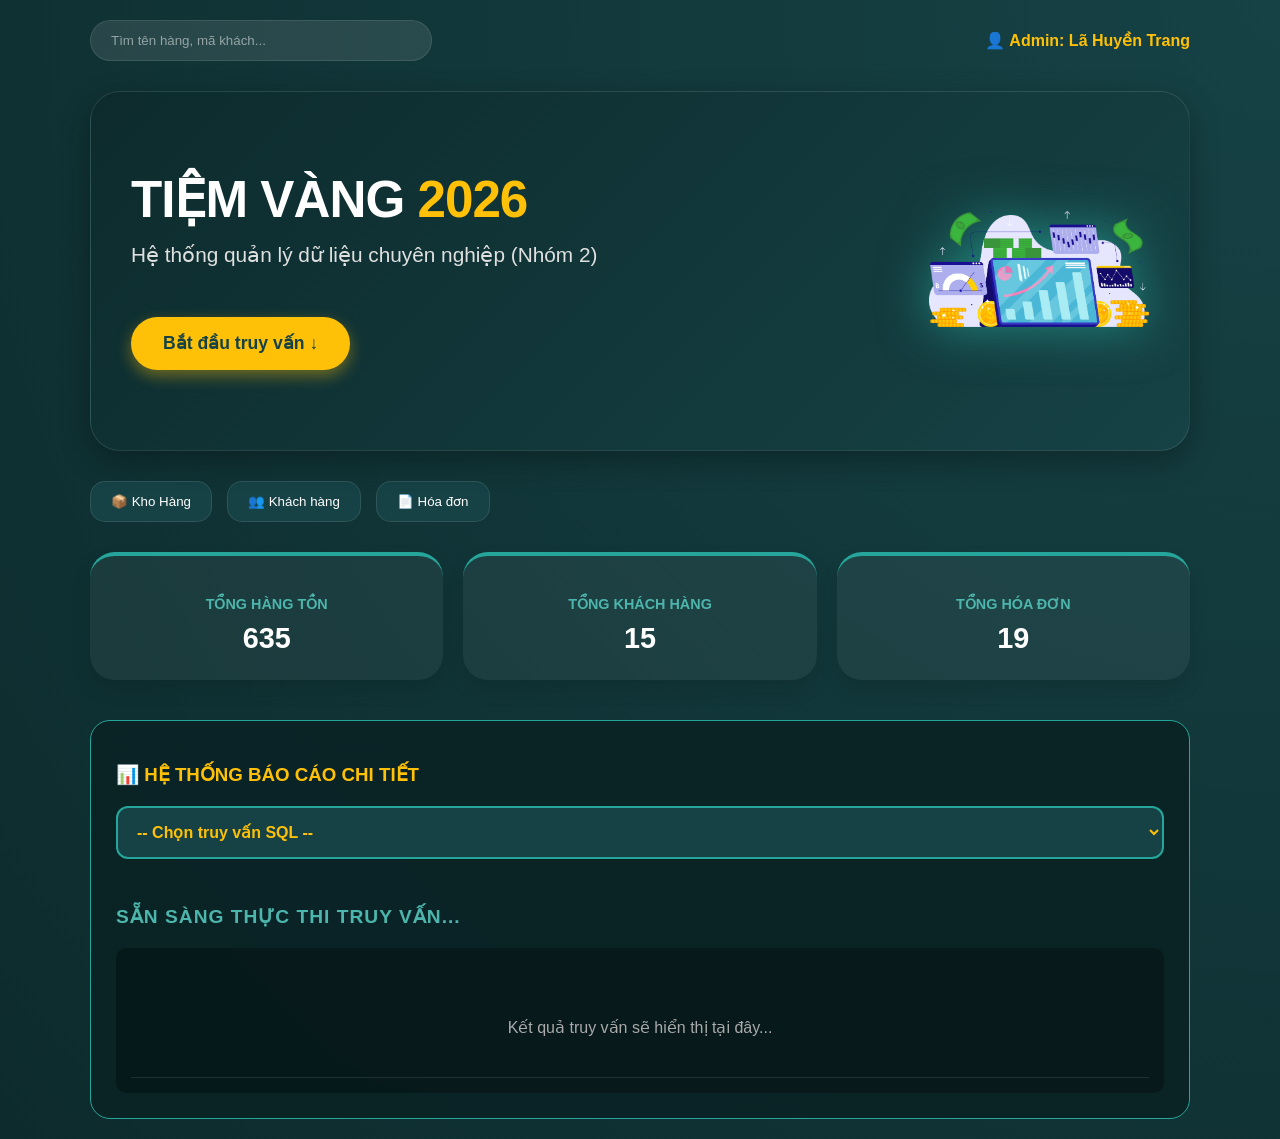
<file: index.html>
<!DOCTYPE html>
<html lang="vi">
<head>
    <meta charset="UTF-8">
    <title>Gold Shop Dashboard - Quản Lý Tiệm Vàng</title>
    <link rel="stylesheet" href="css/style.css">
    <style>
        /* TỐI ƯU HIỂN THỊ: NỔI BẬT CHỮ VÀ DỮ LIỆU */
        .query-section {
            margin-top: 30px;
            background: rgba(10, 35, 37, 0.9);
            padding: 25px;
            border-radius: 20px;
            backdrop-filter: blur(15px);
            border: 1px solid #26a69a;
            color: #ffffff;
        }
        .query-select {
            width: 100%;
            padding: 15px;
            border-radius: 12px;
            background: #164245;
            color: #ffc107;
            border: 2px solid #26a69a;
            margin-bottom: 20px;
            cursor: pointer;
            font-weight: bold;
            font-size: 1rem;
        }
        #resultTitle {
            color: #4db6ac;
            margin-bottom: 20px;
            display: flex;
            align-items: center;
            gap: 10px;
            font-size: 1.2rem;
            text-transform: uppercase;
            letter-spacing: 1px;
        }
        .result-table { 
            width: 100%; 
            border-collapse: collapse; 
            margin-top: 15px; 
            color: #ffffff; 
        }
        .result-table th {
            border-bottom: 2px solid #ffc107;
            color: #ffc107;
            text-align: left;
            padding: 12px;
            text-transform: uppercase;
            font-size: 0.9rem;
        }
        .result-table td {
            padding: 12px;
            border-bottom: 1px solid rgba(255,255,255,0.1);
            font-weight: 500;
        }
        .result-table tr:hover {
            background: rgba(38, 166, 154, 0.2);
            transition: 0.3s;
        }
        .astro { 
            width: 220px; 
            filter: drop-shadow(0 0 25px rgba(38, 166, 154, 0.7)); 
        }
        .card h3 { color: #4db6ac !important; }
        .card p { color: #ffffff !important; font-size: 1.8rem; font-weight: bold; }
    </style>
</head>
<body>

<div class="container">

    <header class="topbar">
        <div class="search-box">
            <input type="text" id="mainSearch" placeholder="Tìm tên hàng, mã khách..." onkeyup="instantSearch()">
        </div>
        <div class="user" style="color: #ffc107; font-weight: bold;">👤 Admin: Lã Huyền Trang</div>
    </header>

    <!-- HERO SECTION ĐÃ SỬA (đúng giao diện bạn muốn) -->
    <section class="hero" style="background: linear-gradient(135deg, #0d2b2d 0%, #164245 100%); 
                                 padding: 80px 40px; border-radius: 30px; margin: 30px 0; 
                                 position: relative; overflow: hidden; display: flex; align-items: center; 
                                 box-shadow: 0 10px 30px rgba(0,0,0,0.3);">
        
        <div class="hero-text" style="flex: 1;">
            <h1 style="color: #ffffff; font-size: 3.2rem; margin: 0; line-height: 1.1;">
                TIỆM VÀNG <span style="color: #ffc107;">2026</span>
            </h1>
            <p style="color: #e0e0e0; font-size: 1.3rem; margin: 15px 0 30px 0;">
                Hệ thống quản lý dữ liệu chuyên nghiệp (Nhóm 2)
            </p>
            <button onclick="document.getElementById('querySelector').focus()" 
                    style="background: #ffc107; color: #164245; font-weight: bold; 
                           padding: 16px 32px; border: none; border-radius: 50px; 
                           font-size: 1.1rem; cursor: pointer; box-shadow: 0 6px 15px rgba(255,193,7,0.4);">
                Bắt đầu truy vấn ↓
            </button>
        </div>

        <!-- ẢNH ASTRONAUT -->
        <div style="flex-shrink: 0; text-align: center; margin-left: 40px;">
            <img src="assets/6245302.png" 
                 class="astro" 
                 alt="Astronaut">
        </div>
    </section>

    <div class="menu">
        <button onclick="location.href='inventory.html'">📦 Kho Hàng</button>
        <button onclick="location.href='customers.html'">👥 Khách hàng</button>
        <button onclick="location.href='sales.html'">📄 Hóa đơn</button>
    </div>

    <section class="cards">
        <div class="card">
            <h3>Tổng hàng tồn</h3>
            <p id="totalProducts">0</p>
        </div>
        <div class="card">
            <h3>Tổng khách hàng</h3>
            <p id="totalCustomers">0</p>
        </div>
        <div class="card">
            <h3>Tổng hóa đơn</h3>
            <p id="totalInvoices">0</p>
        </div>
    </section>

    <section class="query-section">
        <h3 style="margin-bottom: 20px; color: #ffc107; display: flex; align-items: center; gap: 10px;">
            📊 HỆ THỐNG BÁO CÁO CHI TIẾT
        </h3>

        <!-- DANH SÁCH TRUY VẤN -->
        <select id="querySelector" class="query-select" onchange="handleQueryChange()">
            <option value="">-- Chọn truy vấn SQL --</option>
            
            <optgroup label="I. TRUY VẤN HÀNG HÓA">
                <option value="4.3.1">4.3.1. Hàng hóa giá trị > 15.000.000 VNĐ</option>
                <option value="4.3.2">4.3.2. Hàng hóa giá từ 20.000.000 – 40.000.000 VNĐ</option>
                <option value="4.3.3">4.3.3. Hàng hóa thuộc loại Nhẫn hoặc Dây chuyền</option>
                <option value="4.3.4">4.3.4. Top 5 hàng hóa có giá nhỏ nhất</option>
                <option value="4.3.6">4.3.6. Thống kê tồn kho theo nhóm hàng</option>
                <option value="4.3.9">4.3.9. Giá trung bình / thấp nhất / cao nhất</option>
                <option value="4.3.10">4.3.10. Nhóm hàng có giá TB > 20 triệu</option>
            </optgroup>

            <optgroup label="II. TRUY VẤN HÓA ĐƠN &amp; DOANH THU">
                <option value="4.3.7">4.3.7. Hóa đơn từ 24/03/2026 đến 26/03/2026</option>
                <option value="4.3.8">4.3.8. Hóa đơn trong năm 2026</option>
                <option value="4.3.12">4.3.12. Tổng tiền của từng hóa đơn</option>
                <option value="4.3.13">4.3.13. Top 4 hàng hóa bán chạy nhất</option>
                <option value="4.3.14">4.3.14. Top 5 hóa đơn có tổng tiền lớn nhất</option>
                <option value="4.3.19">4.3.19. Tổng doanh thu 01/10/2025 – 01/12/2025</option>
                <option value="4.3.18">4.3.18. Doanh thu theo từng nhân viên</option>
            </optgroup>

            <optgroup label="III. TRUY VẤN KHÁCH HÀNG">
                <option value="4.3.5">4.3.5. Khách hàng và hàng hóa họ đã mua</option>
                <option value="4.3.11">4.3.11. Khách hàng đã mua HH06</option>
                <option value="4.3.15">4.3.15. Chi tiết mua hàng của KH04</option>
                <option value="4.3.16">4.3.16. Khách hàng mua nhiều hàng nhất</option>
            </optgroup>

            <optgroup label="IV. TRUY VẤN KHÁC">
                <option value="4.3.17">4.3.17. Hàng hóa chưa từng được mua</option>
            </optgroup>
        </select>

        <div id="resultArea">
            <h4 id="resultTitle">Sẵn sàng thực thi truy vấn...</h4>
            <div style="overflow-x: auto; background: rgba(0,0,0,0.3); padding: 15px; border-radius: 10px;">
                <table class="result-table">
                    <thead id="thead"></thead>
                    <tbody id="tbody">
                        <tr><td colspan="5" style="text-align: center; color: #aaa; padding: 40px;">Kết quả truy vấn sẽ hiển thị tại đây...</td></tr>
                    </tbody>
                </table>
            </div>
        </div>
    </section>
</div>

<script src="data.js"></script>
<script src="js/main.js"></script>

</body>
</html>
</file>
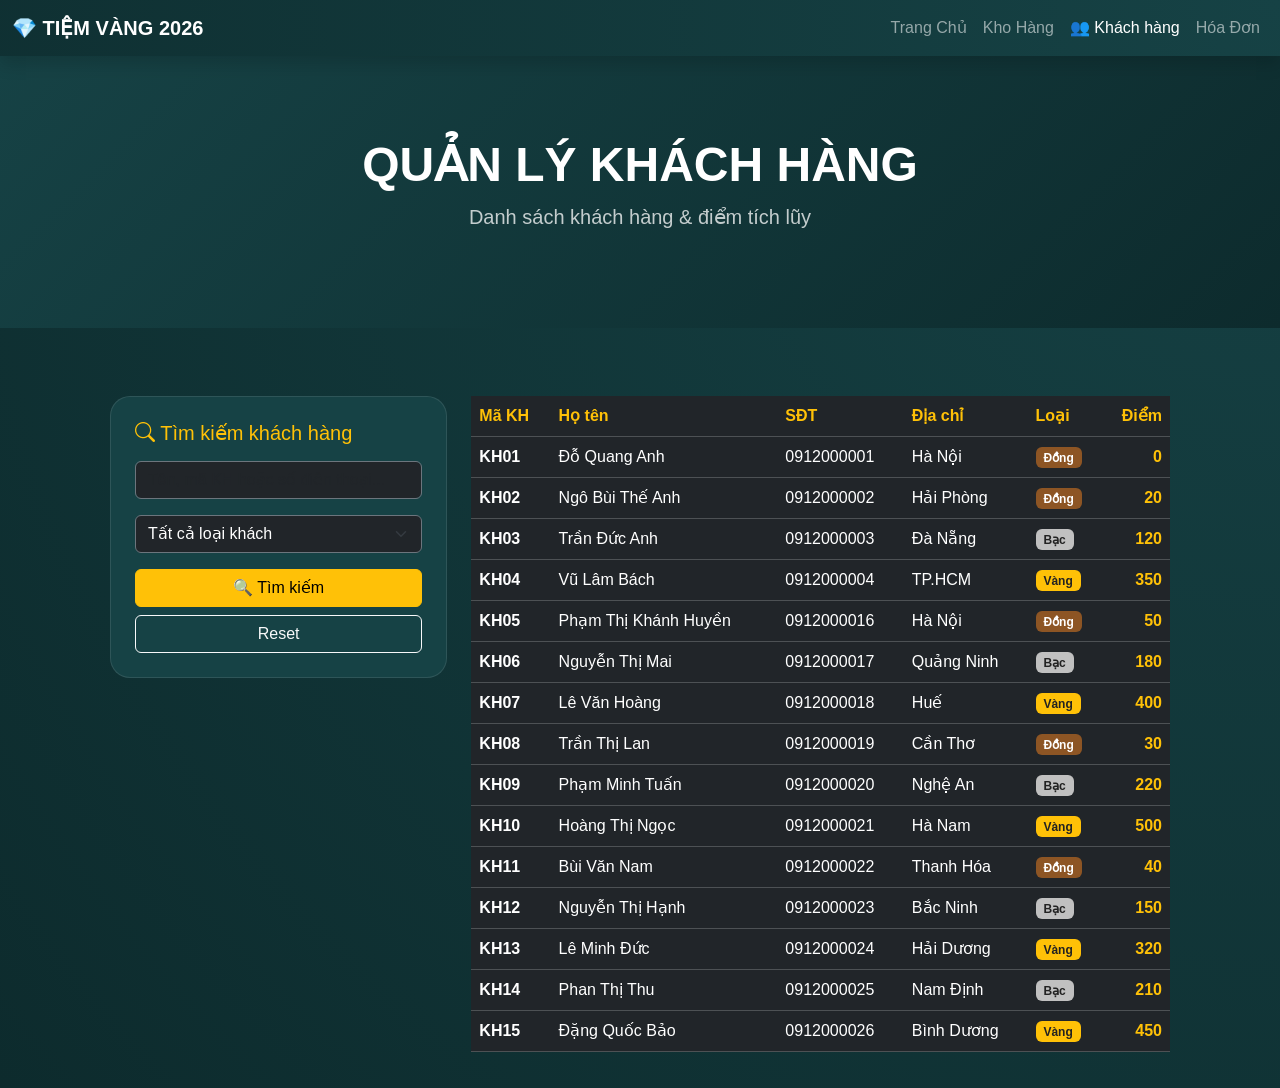
<file: customers.html>
<!DOCTYPE html>
<html lang="vi">
<head>
    <meta charset="UTF-8">
    <meta name="viewport" content="width=device-width, initial-scale=1.0">
    <title>Quản Lý Khách Hàng - Tiệm Vàng 2026</title>
    <link href="https://cdn.jsdelivr.net/npm/bootstrap@5.3.0/dist/css/bootstrap.min.css" rel="stylesheet">
    <link rel="stylesheet" href="https://cdn.jsdelivr.net/npm/bootstrap-icons@1.11.0/font/bootstrap-icons.css">
    <link rel="stylesheet" href="css/style.css">
    <style>
        :root {
            --dark-teal: #0d2b2d;
            --card-bg: #164245;
            --accent-gold: #ffc107;
        }
        body { background-color: var(--dark-teal); color: white; font-family: 'Segoe UI', sans-serif; }
        .header { 
            background: linear-gradient(135deg, #164245 0%, #0d2b2d 100%); 
            padding: 60px 0; 
        }
        .filter-card {
            background: var(--card-bg);
            border-radius: 20px;
            border: 1px solid rgba(255,255,255,0.1);
        }
        .table th { color: #ffc107; }
        .badge-dong { background: #8d5524; }
        .badge-bac { background: #c0c0c0; color: #222; }
        .badge-vang { background: #ffc107; color: #222; }
    </style>
    <script src="data.js"></script>
</head>
<body>

    <nav class="navbar navbar-expand-lg navbar-dark shadow">
        <div class="container-fluid">
            <a class="navbar-brand fw-bold" href="index.html">💎 TIỆM VÀNG 2026</a>
            <div class="navbar-nav ms-auto">
                <a class="nav-link" href="index.html">Trang Chủ</a>
                <a class="nav-link" href="inventory.html">Kho Hàng</a>
                <a class="nav-link active" href="customers.html">👥 Khách hàng</a>
                <a class="nav-link" href="sales.html">Hóa Đơn</a>
            </div>
        </div>
    </nav>

    <header class="header text-center">
        <div class="container">
            <h1 class="display-5 fw-bold">QUẢN LÝ KHÁCH HÀNG</h1>
            <p class="lead opacity-75">Danh sách khách hàng &amp; điểm tích lũy</p>
        </div>
    </header>

    <div class="container mt-5">
        <div class="row g-4">
            <!-- Bộ lọc -->
            <div class="col-md-4">
                <div class="filter-card p-4">
                    <h5 class="text-warning mb-3"><i class="bi bi-search"></i> Tìm kiếm khách hàng</h5>
                    <input type="text" id="searchInput" class="form-control bg-dark text-white border-secondary mb-3" 
                           placeholder="Tên, mã KH hoặc số điện thoại..." onkeyup="if(event.key==='Enter') filterCustomers()">
                    
                    <select id="typeFilter" class="form-select bg-dark text-white border-secondary mb-3" onchange="filterCustomers()">
                        <option value="">Tất cả loại khách</option>
                        <option value="Đồng">Đồng</option>
                        <option value="Bạc">Bạc</option>
                        <option value="Vàng">Vàng</option>
                    </select>

                    <button onclick="filterCustomers()" class="btn btn-warning w-100">🔍 Tìm kiếm</button>
                    <button onclick="resetFilter()" class="btn btn-outline-light w-100 mt-2">Reset</button>
                </div>
            </div>

            <!-- Bảng khách hàng -->
            <div class="col-md-8">
                <div class="table-responsive">
                    <table class="table table-dark table-hover align-middle" id="customerTable">
                        <thead>
                            <tr>
                                <th>Mã KH</th>
                                <th>Họ tên</th>
                                <th>SĐT</th>
                                <th>Địa chỉ</th>
                                <th>Loại</th>
                                <th class="text-end">Điểm</th>
                            </tr>
                        </thead>
                        <tbody id="customerBody"></tbody>
                    </table>
                </div>
            </div>
        </div>
    </div>

    <script>
        function renderCustomers(data) {
            const tbody = document.getElementById('customerBody');
            let html = '';

            data.forEach(kh => {
                let badge = '';
                if (kh.Loai === 'Đồng') badge = '<span class="badge badge-dong">Đồng</span>';
                else if (kh.Loai === 'Bạc') badge = '<span class="badge badge-bac">Bạc</span>';
                else if (kh.Loai === 'Vàng') badge = '<span class="badge badge-vang">Vàng</span>';

                html += `
                    <tr>
                        <td><strong>${kh.MaKH}</strong></td>
                        <td>${kh.HoTen}</td>
                        <td>${kh.SDT}</td>
                        <td>${kh.DiaChi}</td>
                        <td>${badge}</td>
                        <td class="text-end fw-bold text-warning">${kh.Diem}</td>
                    </tr>`;
            });

            if (data.length === 0) {
                html = `<tr><td colspan="6" class="text-center py-5 text-muted">Không tìm thấy khách hàng nào</td></tr>`;
            }

            tbody.innerHTML = html;
        }

        function filterCustomers() {
            const keyword = document.getElementById('searchInput').value.toLowerCase().trim();
            const type = document.getElementById('typeFilter').value;

            let filtered = KhachHang;

            if (keyword) {
                filtered = filtered.filter(kh =>
                    kh.HoTen.toLowerCase().includes(keyword) ||
                    kh.MaKH.toLowerCase().includes(keyword) ||
                    kh.SDT.includes(keyword)
                );
            }

            if (type) {
                filtered = filtered.filter(kh => kh.Loai === type);
            }

            renderCustomers(filtered);
        }

        function resetFilter() {
            document.getElementById('searchInput').value = '';
            document.getElementById('typeFilter').value = '';
            renderCustomers(KhachHang);
        }

        // Khởi tạo trang
        window.onload = () => {
            if (typeof KhachHang === 'undefined') {
                document.getElementById('customerBody').innerHTML = 
                    `<tr><td colspan="6" class="text-danger text-center py-5">Lỗi: Không load được data.js</td></tr>`;
                return;
            }
            renderCustomers(KhachHang);
            console.log('%c✅ Trang Khách hàng đã tải thành công!', 'color:#ffc107;font-weight:bold');
        };
    </script>
</body>
</html>
</file>
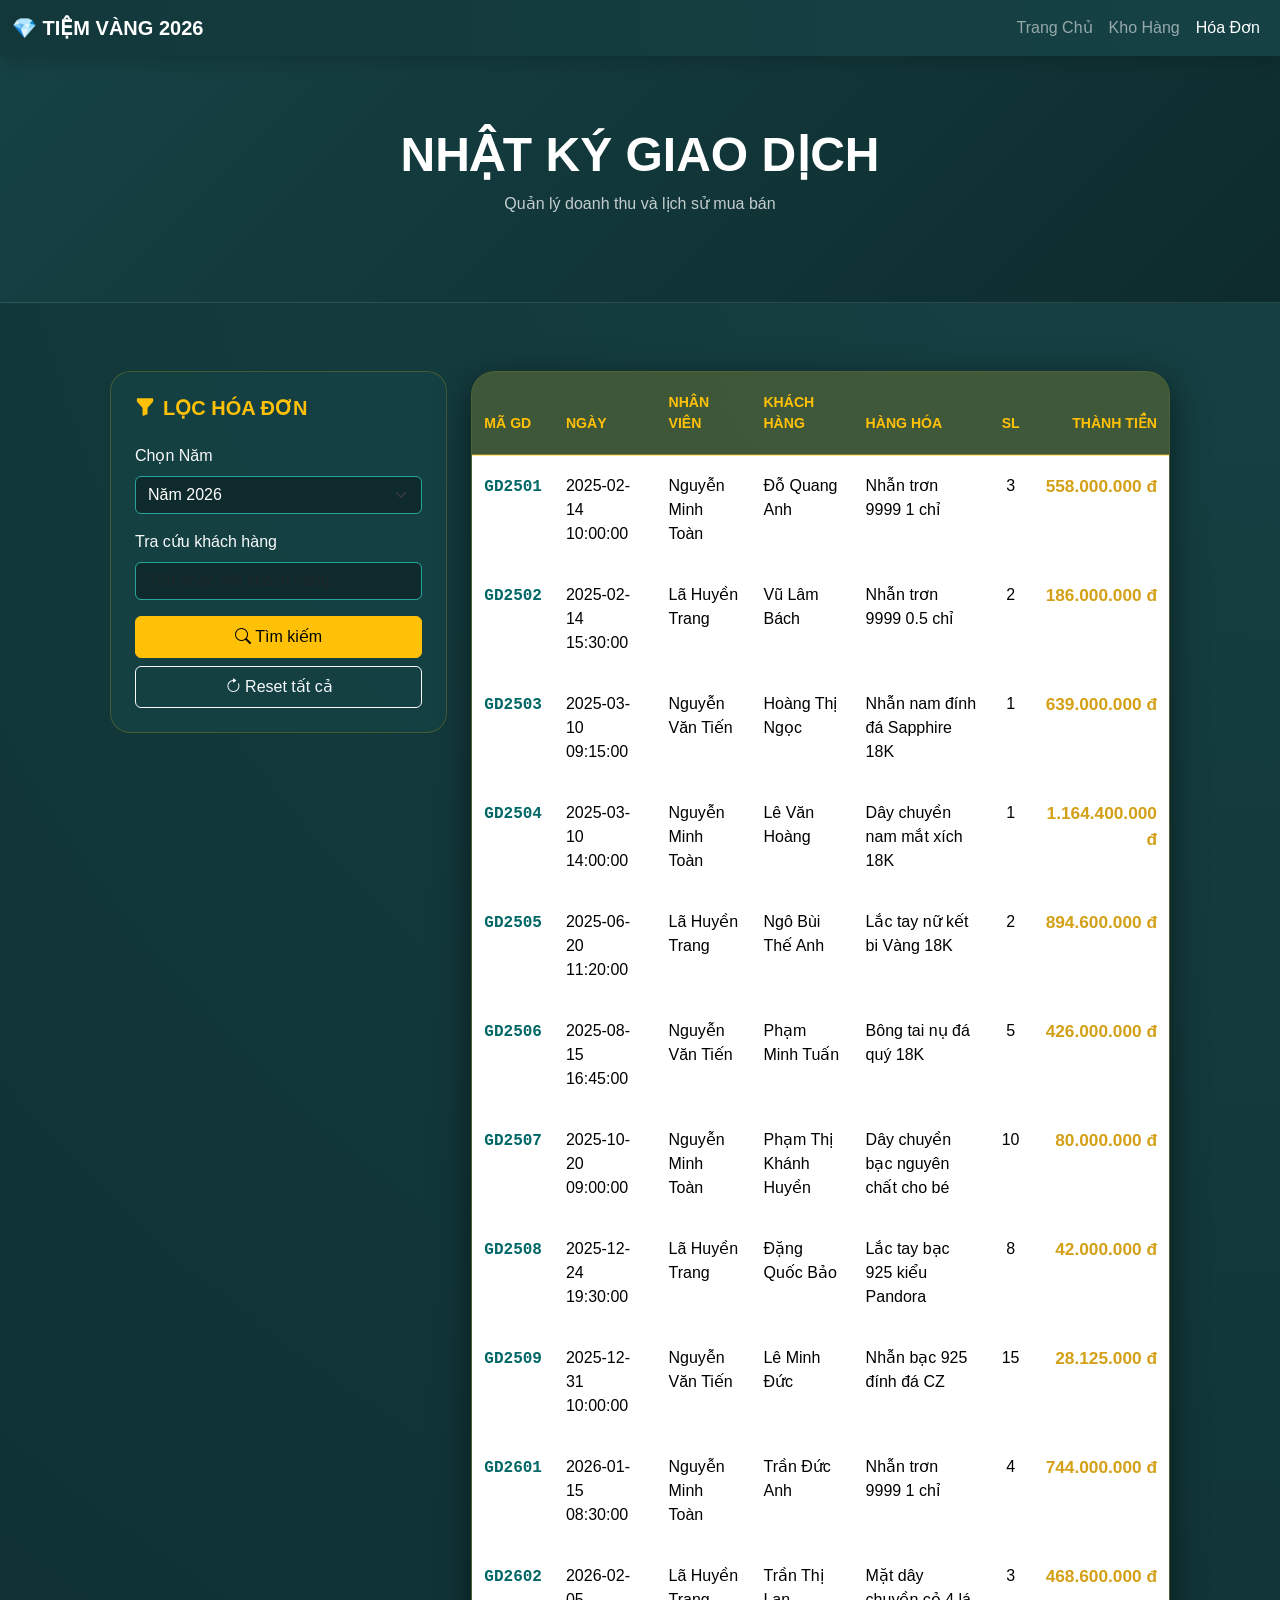
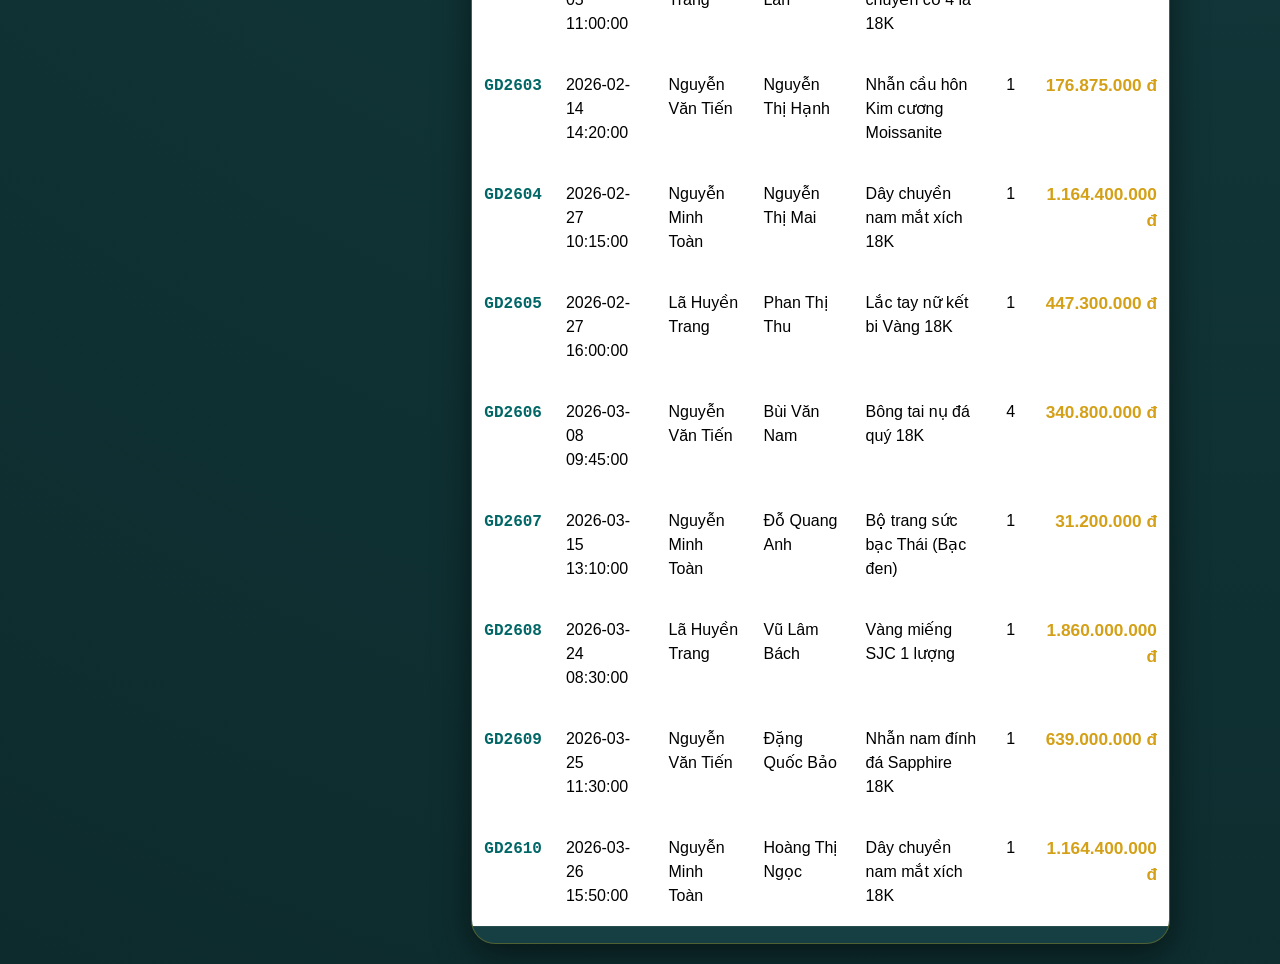
<file: sales.html>
<!DOCTYPE html>
<html lang="vi">
<head>
    <meta charset="UTF-8">
    <meta name="viewport" content="width=device-width, initial-scale=1.0">
    <title>Nhật Ký Giao Dịch - Tiệm Vàng 2026</title>
    <link href="https://cdn.jsdelivr.net/npm/bootstrap@5.3.0/dist/css/bootstrap.min.css" rel="stylesheet">
    <link rel="stylesheet" href="https://cdn.jsdelivr.net/npm/bootstrap-icons@1.11.0/font/bootstrap-icons.css">
    <link rel="stylesheet" href="css/style.css">
    <style>
        :root {
            --dark-teal: #0d2b2d;
            --card-bg: #164245;
            --accent-gold: #ffc107;
        }
        body { 
            background-color: var(--dark-teal); 
            color: white; 
            font-family: 'Segoe UI', sans-serif; 
        }
        .sales-header { 
            background: linear-gradient(135deg, #164245 0%, #0d2b2d 100%); 
            color: white; padding: 50px 0;
            border-bottom: 1px solid rgba(255,255,255,0.1); 
        }

        /* Filter Panel */
        .filter-panel {
            background: rgba(22, 66, 69, 0.85);
            backdrop-filter: blur(12px);
            border-radius: 20px;
            border: 1px solid rgba(255,193,7,0.2);
            padding: 24px;
            height: fit-content;
        }

        /* Bảng lớn, tối màu */
        .sales-table-container {
            background: rgba(22, 66, 69, 0.92);   /* Nền bảng đậm */
            backdrop-filter: blur(12px);
            border-radius: 24px;
            border: 1px solid rgba(255, 193, 7, 0.25);
            overflow: hidden;
            box-shadow: 0 10px 35px rgba(0, 0, 0, 0.5);
        }

        #salesTable thead th {
            background: rgba(255, 193, 7, 0.18);
            color: #ffc107;                       /* Header giữ màu vàng */
            font-weight: 700;
            text-transform: uppercase;
            font-size: 0.88rem;
            padding: 20px 12px;
            border-bottom: 2px solid rgba(255,193,7,0.4);
        }

        #salesTable tbody td {
            padding: 18px 12px;
            border-bottom: 1px solid rgba(255,255,255,0.08);
            color: #000000;                       /* ← CHỮ ĐEN như yêu cầu */
            font-weight: 500;
        }

        #salesTable tbody tr:hover {
            background: rgba(255, 193, 7, 0.12);
            transition: all 0.3s ease;
        }

        /* Màu nổi bật vẫn giữ để dễ phân biệt */
        #salesTable td strong {                   /* Mã GD */
            color: #006666;
            font-family: monospace;
            font-weight: 700;
        }

        #salesTable td.text-end {                 /* Thành tiền */
            color: #d4a017;
            font-weight: 700;
            font-size: 1.08rem;
        }

        .form-select, .form-control {
            background-color: #0f2a2c;
            color: white;
            border: 1px solid #26a69a;
        }
    </style>
    <script src="data.js"></script>
</head>
<body>

    <nav class="navbar navbar-expand-lg navbar-dark shadow">
        <div class="container-fluid">
            <a class="navbar-brand fw-bold" href="index.html">💎 TIỆM VÀNG 2026</a>
            <div class="navbar-nav ms-auto">
                <a class="nav-link" href="index.html">Trang Chủ</a>
                <a class="nav-link" href="inventory.html">Kho Hàng</a>
                <a class="nav-link active" href="sales.html">Hóa Đơn</a>
            </div>
        </div>
    </nav>

    <header class="sales-header text-center">
        <div class="container">
            <h1 class="fw-bold display-5">NHẬT KÝ GIAO DỊCH</h1>
            <p class="opacity-75">Quản lý doanh thu và lịch sử mua bán</p>
        </div>
    </header>

    <div class="container mt-5">
        <div class="row g-4">
            <!-- Phần lọc -->
            <div class="col-lg-4">
                <div class="filter-panel">
                    <h5 class="fw-bold mb-4 text-warning">
                        <i class="bi bi-funnel-fill me-2"></i>LỌC HÓA ĐƠN
                    </h5>

                    <div class="mb-3">
                        <label class="form-label text-light">Chọn Năm</label>
                        <select id="yearFilter" class="form-select" onchange="filterSales()">
                            <option value="all">Tất cả các năm</option>
                            <option value="2025">Năm 2025</option>
                            <option value="2026" selected>Năm 2026</option>
                        </select>
                    </div>

                    <div class="mb-3">
                        <label class="form-label text-light">Tra cứu khách hàng</label>
                        <input type="text" id="searchCustomer" 
                               class="form-control" 
                               placeholder="Tên hoặc mã khách hàng..." 
                               onkeyup="if(event.key==='Enter') filterSales()">
                    </div>

                    <div class="d-grid gap-2">
                        <button onclick="filterSales()" class="btn btn-warning py-2">
                            <i class="bi bi-search"></i> Tìm kiếm
                        </button>
                        <button onclick="resetSales()" class="btn btn-outline-light py-2">
                            <i class="bi bi-arrow-clockwise"></i> Reset tất cả
                        </button>
                    </div>
                </div>
            </div>

            <!-- Bảng hóa đơn -->
            <div class="col-lg-8">
                <div class="sales-table-container">
                    <div class="table-responsive">
                        <table class="table table-hover" id="salesTable">
                            <thead>
                                <tr>
                                    <th>MÃ GD</th>
                                    <th>NGÀY</th>
                                    <th>NHÂN VIÊN</th>
                                    <th>KHÁCH HÀNG</th>
                                    <th>HÀNG HÓA</th>
                                    <th class="text-center">SL</th>
                                    <th class="text-end">THÀNH TIỀN</th>
                                </tr>
                            </thead>
                            <tbody id="salesBody"></tbody>
                        </table>
                    </div>
                </div>
            </div>
        </div>
    </div>

    <script>
        function renderSales(filteredData = HoaDonGiaoDich) {
            const tbody = document.getElementById('salesBody');
            let html = '';

            filteredData.forEach(gd => {
                const nv = NhanVien.find(n => n.MaNV === gd.MaNV) || { HoTen: 'N/A' };
                const hh = HangHoa.find(h => h.MaHH === gd.MaHH) || { Ten: 'N/A' };

                html += `
                    <tr>
                        <td><strong>${gd.MaGD}</strong></td>
                        <td style="color: #000000;">${gd.ThoiGian}</td>
                        <td style="color: #000000;">${nv.HoTen}</td>
                        <td style="color: #000000;">${gd.TenKH}</td>
                        <td style="color: #000000;">${hh.Ten}</td>
                        <td class="text-center" style="color: #000000;">${gd.SoLuong}</td>
                        <td class="text-end fw-bold" style="color: #d4a017;">${gd.ThanhTienSauGiam.toLocaleString('vi-VN')} đ</td>
                    </tr>`;
            });

            if (filteredData.length === 0) {
                html = `<tr><td colspan="7" class="text-center py-5" style="color: #000000;">Không tìm thấy hóa đơn nào phù hợp</td></tr>`;
            }

            tbody.innerHTML = html;
        }

        function filterSales() {
            const year = document.getElementById('yearFilter').value;
            const keyword = document.getElementById('searchCustomer').value.toLowerCase().trim();

            let filtered = HoaDonGiaoDich;

            if (year !== 'all') {
                filtered = filtered.filter(gd => gd.ThoiGian.startsWith(year));
            }

            if (keyword) {
                filtered = filtered.filter(gd => 
                    gd.TenKH.toLowerCase().includes(keyword) || 
                    gd.MaKH.toLowerCase().includes(keyword)
                );
            }

            renderSales(filtered);
        }

        function resetSales() {
            document.getElementById('yearFilter').value = 'all';
            document.getElementById('searchCustomer').value = '';
            renderSales(HoaDonGiaoDich);
        }

        window.onload = () => {
            if (typeof HoaDonGiaoDich === 'undefined') {
                document.getElementById('salesBody').innerHTML = 
                    `<tr><td colspan="7" class="text-center py-5" style="color:#000000;">Lỗi: Không load được dữ liệu từ data.js</td></tr>`;
                return;
            }
            renderSales();
        };
    </script>
</body>
</html>
</file>
<file: css/style.css>
/* GỐC CỦA BẠN & CẬP NHẬT MÀU SẮC */
body {
  margin: 0;
  font-family: 'Segoe UI', Tahoma, Geneva, Verdana, sans-serif;
  background: #0d2b2d; /* Màu nền xanh đen sâu */
  background-image: radial-gradient(circle at top right, #164245, #0d2b2d);
  color: white;
  min-height: 100vh;
}

.container {
  max-width: 1100px;
  margin: 0 auto;
  padding: 20px;
}

/* TOPBAR */
.topbar {
  display: flex;
  justify-content: space-between;
  align-items: center;
  margin-bottom: 30px;
}

.topbar input {
  padding: 12px 20px;
  border-radius: 25px;
  border: 1px solid rgba(255,255,255,0.1);
  background: rgba(255,255,255,0.1);
  color: white;
  width: 300px;
  outline: none;
}

.topbar input::placeholder {
  color: rgba(255,255,255,0.5);
}

/* HERO */
.hero {
  display: flex;
  justify-content: space-between;
  align-items: center;
  background: rgba(22, 66, 69, 0.7); /* Glassmorphism xanh */
  padding: 40px;
  border-radius: 30px;
  backdrop-filter: blur(15px);
  border: 1px solid rgba(255,255,255,0.1);
  box-shadow: 0 15px 35px rgba(0,0,0,0.3);
  margin-bottom: 30px;
}

.hero-text h1 {
  font-size: 3rem;
  margin: 0;
  letter-spacing: -1px;
}

.hero-text h1 span {
  color: #26a69a;
}

.hero button {
  margin-top: 20px;
  padding: 12px 25px;
  border-radius: 20px;
  border: none;
  background: #26a69a; /* Màu xanh nhấn */
  color: white;
  font-weight: bold;
  cursor: pointer;
  transition: 0.3s;
}

.hero button:hover {
  background: #208b81;
  transform: scale(1.05);
}

.astro {
  width: 180px;
  filter: drop-shadow(0 10px 20px rgba(0,0,0,0.5));
}

/* MENU */
.menu {
  margin: 30px 0;
  display: flex;
  gap: 15px;
}

.menu button {
  padding: 12px 20px;
  border-radius: 15px;
  border: 1px solid rgba(255,255,255,0.1);
  background: #164245;
  color: white;
  cursor: pointer;
  transition: 0.3s;
}

.menu button:hover {
  background: #26a69a;
}

/* CARD THỐNG KÊ */
.cards {
  display: flex;
  gap: 20px;
  margin-bottom: 40px;
}

.card {
  flex: 1;
  padding: 25px;
  background: rgba(255,255,255,0.05);
  border-radius: 25px;
  text-align: center;
  border-top: 4px solid #26a69a;
  box-shadow: 0 10px 20px rgba(0,0,0,0.1);
}

.card h3 {
  font-size: 0.9rem;
  color: rgba(255,255,255,0.6);
  text-transform: uppercase;
  margin-bottom: 10px;
}

.card p {
  font-size: 1.8rem;
  font-weight: bold;
  margin: 0;
}

/* KHU VỰC TRUY VẤN (SQL AREA) */
.query-section {
  background: rgba(22, 66, 69, 0.4);
  padding: 30px;
  border-radius: 30px;
  border: 1px solid rgba(255,255,255,0.05);
}

.query-select {
  width: 100%;
  padding: 15px;
  border-radius: 15px;
  background: #0d2b2d;
  color: #26a69a;
  border: 1px solid #26a69a;
  font-size: 1rem;
  outline: none;
  cursor: pointer;
}

.result-table {
  width: 100%;
  border-collapse: collapse;
  margin-top: 20px;
}

.result-table th {
  text-align: left;
  padding: 15px;
  color: #26a69a;
  border-bottom: 2px solid rgba(38, 166, 154, 0.3);
  font-size: 0.85rem;
  text-transform: uppercase;
}

.result-table td {
  padding: 15px;
  border-bottom: 1px solid rgba(255,255,255,0.05);
}

.result-table tr:hover {
  background: rgba(255,255,255,0.02);
}
</file>
